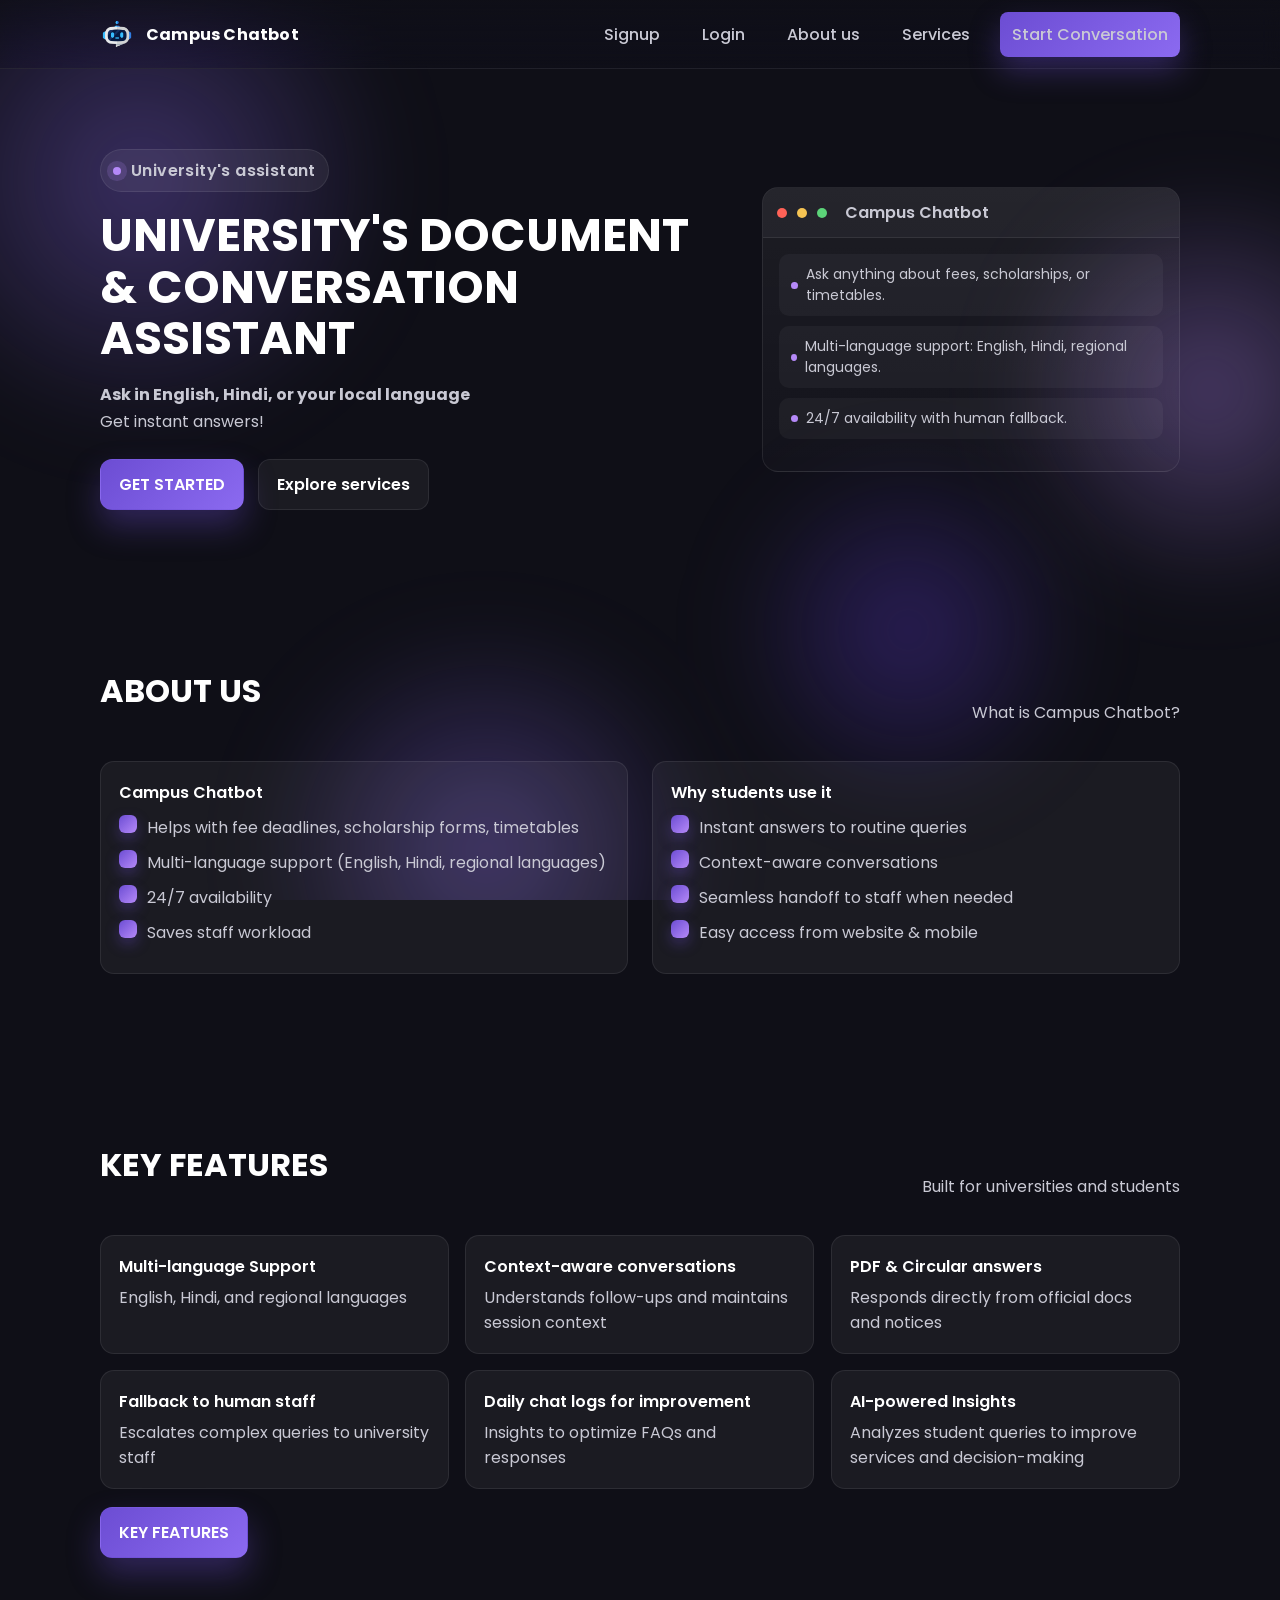
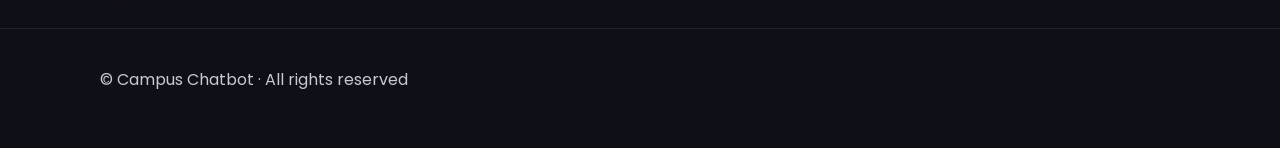
<file: Frontend/index.html>
<!DOCTYPE html>
<html lang="en">

<head>
  <meta charset="UTF-8" />
  <meta name="viewport" content="width=device-width, initial-scale=1.0" />
  <title>Campus Chatbot</title>
  <link rel="preconnect" href="https://fonts.googleapis.com">
  <link rel="preconnect" href="https://fonts.gstatic.com" crossorigin>
  <link href="https://fonts.googleapis.com/css2?family=Poppins:wght@400;500;600;700&display=swap" rel="stylesheet">
  <!-- External CSS -->
  <link rel="stylesheet" href="style.css">
</head>
<div class="bg-circles">
  <div class="circle c1"></div>
  <div class="circle c2"></div>
  <div class="circle c3"></div>
  <div class="circle c4"></div>
</div>

<header>
  <div class="container nav">
    <div class="brand">
      <div class="brand-badge">
        <img src="robot.png" alt="Campus Chatbot Logo">
      </div>
      <span>Campus Chatbot</span>
    </div>

    <div class="hamburger" id="hamburger">
      <span></span>
      <span></span>
      <span></span>
    </div>

    <nav class="nav-links" id="navLinks">
      <a href="signup.html">Signup</a>
      <a href="login.html">Login</a>
      <a href="#about">About us</a>
      <a href="services.html">Services</a>
      <a class="cta" href="login.html">Start Conversation</a>
    </nav>
  </div>
</header>

<section class="hero" id="home">
  <div class="container">
    <div class="hero-grid">
      <div>
        <span class="eyebrow"><span class="eyebrow-dot"></span> University's assistant</span>
        <h1>UNIVERSITY'S DOCUMENT &amp; CONVERSATION ASSISTANT</h1>
        <p><strong>Ask in English, Hindi, or your local language</strong><br />
          Get instant answers!</p>
        <div class="hero-actions">
          <a class="btn primary" href="chat.html">GET STARTED</a>
          <a class="btn" href="#services">Explore services</a>
        </div>
      </div>

      <div class="hero-card" aria-label="Demo panel">
        <div class="hero-card-header">
          <div class="traffic-dot red"></div>
          <div class="traffic-dot yellow"></div>
          <div class="traffic-dot green"></div>
          <span style="margin-left:8px;color:var(--muted);font-weight:600">Campus Chatbot</span>
        </div>
        <div class="card-body">
          <div class="card-line"><span class="dot"></span> Ask anything about fees, scholarships, or timetables.</div>
          <div class="card-line"><span class="dot"></span> Multi-language support: English, Hindi, regional languages.
          </div>
          <div class="card-line"><span class="dot"></span> 24/7 availability with human fallback.</div>
        </div>
      </div>
    </div>
  </div>
</section>

<section id="about">
  <div class="container">
    <div class="section-head">
      <h2 class="section-title">ABOUT US</h2>
      <p class="section-sub">What is Campus Chatbot?</p>
    </div>

    <div class="about-wrap">
      <div class="about-card">
        <h4>Campus Chatbot</h4>
        <ul class="about-list">
          <li><span class="check"></span> Helps with fee deadlines, scholarship forms, timetables</li>
          <li><span class="check"></span> Multi-language support (English, Hindi, regional languages)</li>
          <li><span class="check"></span> 24/7 availability</li>
          <li><span class="check"></span> Saves staff workload</li>
        </ul>
      </div>
      <div class="about-card">
        <h4>Why students use it</h4>
        <ul class="about-list">
          <li><span class="check"></span> Instant answers to routine queries</li>
          <li><span class="check"></span> Context-aware conversations</li>
          <li><span class="check"></span> Seamless handoff to staff when needed</li>
          <li><span class="check"></span> Easy access from website &amp; mobile</li>
        </ul>
      </div>
    </div>
  </div>
</section>

<section id="features">
  <div class="container">
    <div class="section-head">
      <h2 class="section-title">KEY FEATURES</h2>
      <p class="section-sub">Built for universities and students</p>
    </div>

    <div class="features-grid">
      <div class="feature">
        <h4>Multi-language Support</h4>
        <p>English, Hindi, and regional languages</p>
      </div>
      <div class="feature">
        <h4>Context-aware conversations</h4>
        <p>Understands follow-ups and maintains session context</p>
      </div>
      <div class="feature">
        <h4>PDF &amp; Circular answers</h4>
        <p>Responds directly from official docs and notices</p>
      </div>
      <div class="feature">
        <h4>Fallback to human staff</h4>
        <p>Escalates complex queries to university staff</p>
      </div>
      <div class="feature">
        <h4>Daily chat logs for improvement</h4>
        <p>Insights to optimize FAQs and responses</p>
      </div>
      <div class="feature">
        <h4>AI-powered Insights</h4>
        <p>Analyzes student queries to improve services and decision-making</p>
      </div>
    </div>

    <div class="section-actions">
      <a class="btn primary" href="#features">KEY FEATURES</a>
    </div>
  </div>
</section>
</div>

<footer id="contact">
  <div class="container">
    <p>&copy; Campus Chatbot · All rights reserved</p>
  </div>
</footer>
<script src="script.js"></script>
<script>
  document.body.classList.add('__enter-prep');

  // Run on first paint
  window.addEventListener('DOMContentLoaded', () => {
    // Pick common elements to stagger in (adjust selectors if you like)
    const els = document.querySelectorAll([
      '.nav .brand',
      '.nav-links a',
      '.hero .eyebrow',
      '.hero h1',
      '.hero p',
      '.hero-actions .btn',
      '.hero-card',
      '.about-card',
      '.feature',
      '.section-head',
      'footer'
    ].join(','));

    // Tag elements for animation + set subtle stagger
    els.forEach((el, i) => {
      el.setAttribute('data-enter', '');
      el.style.transitionDelay = (80 * i) + 'ms';
    });

    // Next frame: start transitions
    requestAnimationFrame(() => {
      document.body.classList.remove('__enter-prep');
      document.body.classList.add('__enter-ready');
    });
  });

  // Also re-run when coming back via bfcache (looks like a reload)
  window.addEventListener('pageshow', (e) => {
    if (e.persisted) {
      document.body.classList.remove('__enter-ready');
      void document.body.offsetWidth; // reflow to restart transitions
      document.body.classList.add('__enter-ready');
    }
  });
  // Mobile menu toggle
  const hamburger = document.getElementById('hamburger');
  const navLinks = document.getElementById('navLinks');

  hamburger.addEventListener('click', () => {
    hamburger.classList.toggle('active');
    navLinks.classList.toggle('active');
  });

  // Close menu when clicking a link
  navLinks.querySelectorAll('a').forEach(link => {
    link.addEventListener('click', () => {
      hamburger.classList.remove('active');
      navLinks.classList.remove('active');
    });
  });

  // Modal functionality
  const modal = document.getElementById('contactModal');
  const contactLinks = document.querySelectorAll('a[href="#contact"]');
  const closeBtn = document.querySelector('.close');

  contactLinks.forEach(link => {
    link.addEventListener('click', (e) => {
      e.preventDefault();
      modal.style.display = 'flex';
    });
  });

  closeBtn.addEventListener('click', () => {
    modal.style.display = 'none';
  });

  window.addEventListener('click', (e) => {
    if (e.target === modal) {
      modal.style.display = 'none';
    }
  });
</script>
</body>

</html>
</file>
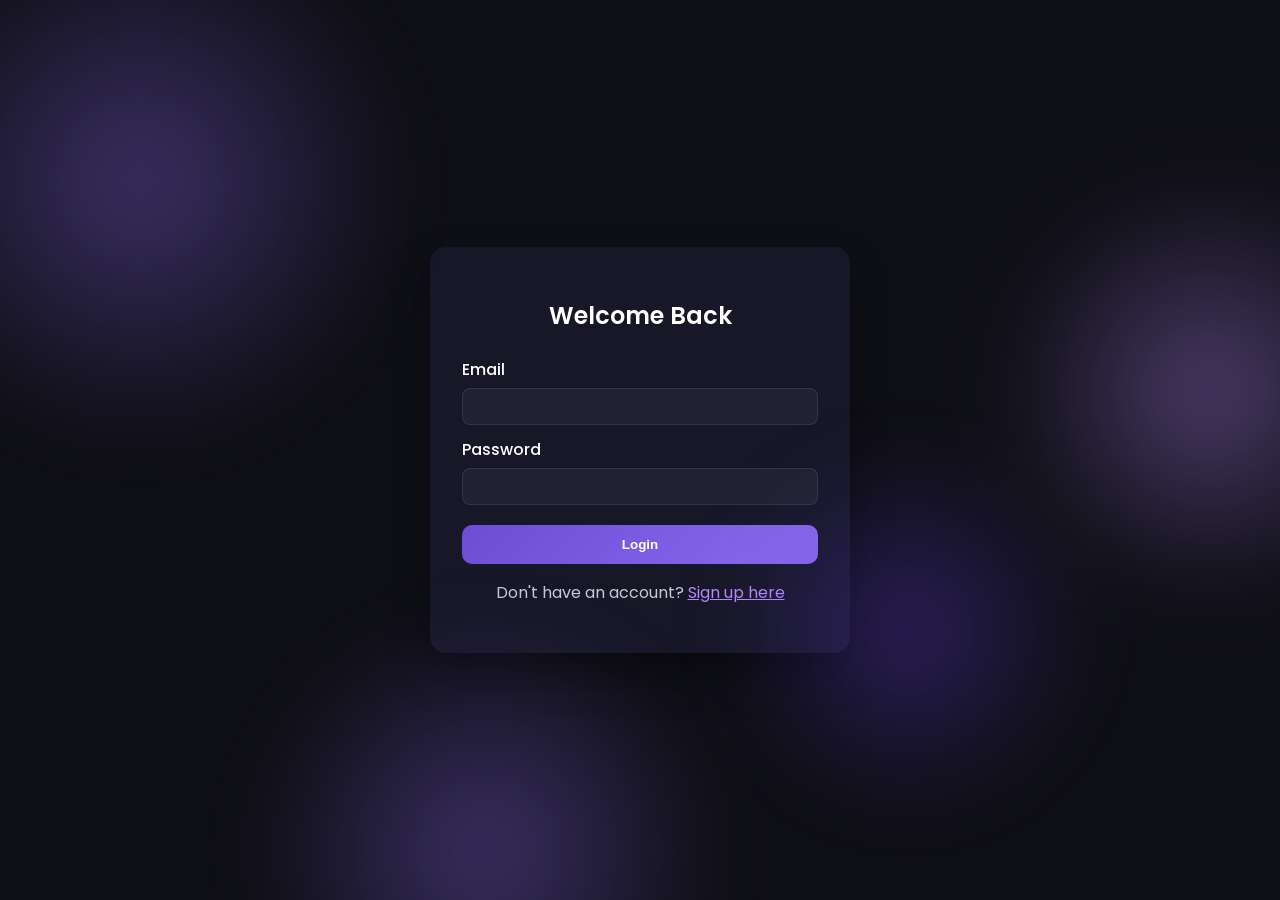
<file: Frontend/login.html>
<!DOCTYPE html>
<html lang="en">

<head>
  <meta charset="UTF-8" />
  <meta name="viewport" content="width=device-width, initial-scale=1.0" />
  <title>Login - Campus Chatbot</title>
  <link href="https://fonts.googleapis.com/css2?family=Poppins:wght@400;600&display=swap" rel="stylesheet">
  <link rel="stylesheet" href="style.css">
  <style>
    .auth-page {
      min-height: 100vh;
      display: flex;
      align-items: center;
      justify-content: center;
      background: var(--bg);
    }

    .auth-card {
      background: var(--card);
      padding: 32px;
      border-radius: 16px;
      max-width: 420px;
      width: 100%;
      box-shadow: 0 20px 40px rgba(0, 0, 0, 0.4);
    }

    .auth-card h2 {
      margin-bottom: 24px;
      font-weight: 600;
      font-size: 24px;
      text-align: center;
    }

    .auth-card label {
      display: block;
      margin: 12px 0 6px;
      font-weight: 500;
    }

    .auth-card input {
      width: 100%;
      padding: 10px;
      border-radius: 8px;
      border: 1px solid var(--border);
      background: rgba(255, 255, 255, 0.05);
      color: var(--text);
    }

    .auth-card button {
      margin-top: 20px;
      width: 100%;
      padding: 12px;
      border-radius: 10px;
      font-weight: 600;
      background: linear-gradient(135deg, var(--primary), var(--primary-2));
      color: white;
      border: none;
      cursor: pointer;
      transition: transform 0.3s ease, box-shadow 0.3s ease;
    }

    .auth-card button:hover {
      transform: scale(1.05);
      box-shadow: 0 14px 30px rgba(108, 77, 211, 0.5);
    }

    .auth-card p {
      margin-top: 16px;
      text-align: center;
      color: var(--muted);
    }

    .auth-card a {
      color: var(--accent);
      text-decoration: underline;
    }
  </style>
</head>

<body>
  <div class="bg-circles">
    <div class="circle c1"></div>
    <div class="circle c2"></div>
    <div class="circle c3"></div>
    <div class="circle c4"></div>
  </div>
  <div class="auth-page">
    <div class="auth-card">
      <h2>Welcome Back</h2>
      <form id="loginForm">
        <label for="email">Email</label>
        <input type="email" id="email" required>

        <label for="password">Password</label>
        <input type="password" id="password" required>

        <button type="submit">Login</button>
      </form>
      <p>Don't have an account? <a href="signup.html">Sign up here</a></p>
    </div>
  </div>

  <script>
    document.getElementById('loginForm').addEventListener('submit', async (e) => {
      e.preventDefault();
      const email = document.getElementById('email').value;
      const password = document.getElementById('password').value;

      try {
        const res = await fetch('/api/auth/login', {
          method: 'POST',
          headers: { 'Content-Type': 'application/json' },
          body: JSON.stringify({ email, password })
        });
        const data = await res.json();
        if (res.ok) {
          alert('Login successful!');
          // Role-based redirection
          if (data.role === 'admin') {
            window.location.href = '/admin.html';
          } else {
            window.location.href = '/chat.html';
          }
        } else {
          alert(data.detail || 'Login failed');
        }
      } catch (err) {
        alert('Error: Could not connect to server');
      }
    });
  </script>
</body>

</html>
</file>
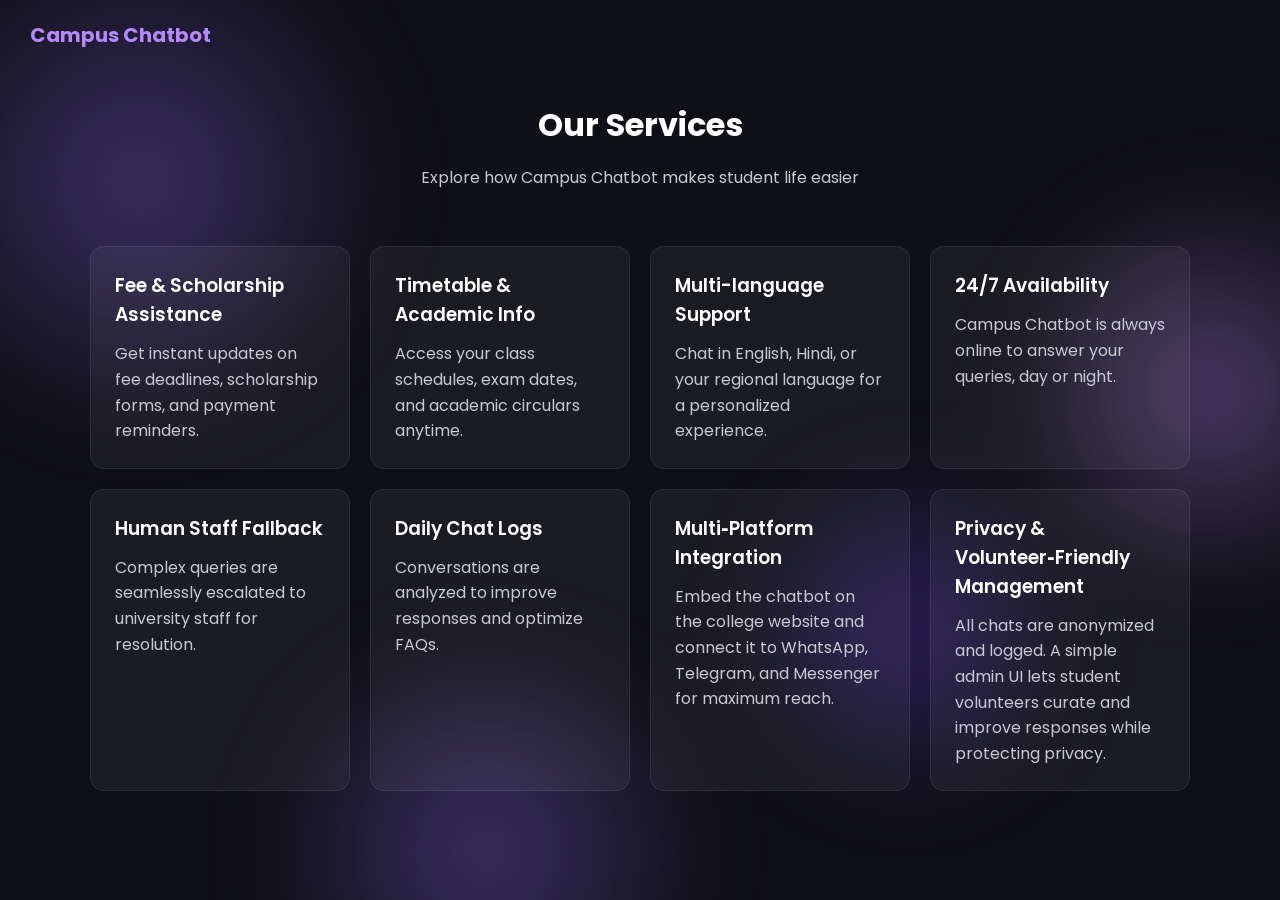
<file: Frontend/services.html>
<!DOCTYPE html>
<html lang="en">
<head>
  <meta charset="UTF-8" />
  <meta name="viewport" content="width=device-width, initial-scale=1.0"/>
  <title>Services - Campus Chatbot</title>
  <link href="https://fonts.googleapis.com/css2?family=Poppins:wght@400;600&display=swap" rel="stylesheet">
  <link rel="stylesheet" href="style.css">
  <style>
.chatbot-name {
  position: absolute;
  top: 20px;
  left: 30px;   
  font-weight: 700;
  font-size: 20px;
  color: var(--accent);
  text-decoration: none;
  z-index: 100; 
  transition: color 0.3s ease, transform 0.3s ease;
}

.chatbot-name:hover {
  color: var(--primary-2);
  transform: scale(1.05);
}
    .services-page {
      position: relative;
      z-index: 2;
      min-height: 100vh;
      display: flex;
      flex-direction: column;
      align-items: center;
      justify-content: flex-start;
      padding: 80px 20px;
    }
    .services-header {
      text-align: center;
      margin-bottom: 40px;
    }
    .services-header h1 {
      font-size: 32px;
      font-weight: 700;
      margin-bottom: 10px;
    }
    .services-header p {
      color: var(--muted);
      font-size: 16px;
    }
    .services-grid {
      display: grid;
      grid-template-columns: repeat(auto-fit, minmax(260px, 1fr));
      gap: 20px;
      width: 100%;
      max-width: 1100px;
    }
    .service-card {
      background: rgba(255,255,255,0.05);
      border: 1px solid var(--border);
      border-radius: 14px;
      padding: 24px;
      transition: transform 0.3s ease, box-shadow 0.3s ease;
    }
    .service-card:hover {
      transform: translateY(-6px);
      box-shadow: 0 14px 30px rgba(108,77,211,0.35);
    }
    .service-card h3 {
      margin: 0 0 12px;
      font-weight: 600;
    }
    .service-card p {
      margin: 0;
      color: var(--muted);
      line-height: 1.6;
    }
  </style>
</head>
<body>
  <!-- Background circles -->
  <div class="bg-circles">
    <div class="circle c1"></div>
    <div class="circle c2"></div>
    <div class="circle c3"></div>
    <div class="circle c4"></div>
  </div>
  <!-- Top-right chatbot name -->
<a href="index.html" class="chatbot-name">Campus Chatbot</a>
  <div class="services-page">
    <div class="services-header">
      <h1>Our Services</h1>
      <p>Explore how Campus Chatbot makes student life easier</p>
    </div>

    <div class="services-grid">
  <div class="service-card">
    <h3>Fee & Scholarship Assistance</h3>
    <p>Get instant updates on fee deadlines, scholarship forms, and payment reminders.</p>
  </div>
  <div class="service-card">
    <h3>Timetable & Academic Info</h3>
    <p>Access your class schedules, exam dates, and academic circulars anytime.</p>
  </div>
  <div class="service-card">
    <h3>Multi-language Support</h3>
    <p>Chat in English, Hindi, or your regional language for a personalized experience.</p>
  </div>
  <div class="service-card">
    <h3>24/7 Availability</h3>
    <p>Campus Chatbot is always online to answer your queries, day or night.</p>
  </div>
  <div class="service-card">
    <h3>Human Staff Fallback</h3>
    <p>Complex queries are seamlessly escalated to university staff for resolution.</p>
  </div>
  <div class="service-card">
    <h3>Daily Chat Logs</h3>
    <p>Conversations are analyzed to improve responses and optimize FAQs.</p>
  </div>
  <!-- New Service 1 -->
  <div class="service-card">
    <h3>Multi‑Platform Integration</h3>
    <p>Embed the chatbot on the college website and connect it to WhatsApp, Telegram, and Messenger for maximum reach.</p>
  </div>
  <!-- New Service 2 -->
  <div class="service-card">
    <h3>Privacy & Volunteer‑Friendly Management</h3>
    <p>All chats are anonymized and logged. A simple admin UI lets student volunteers curate and improve responses while protecting privacy.</p>
  </div>
</div>
  </div>
</body>
</html>
</file>
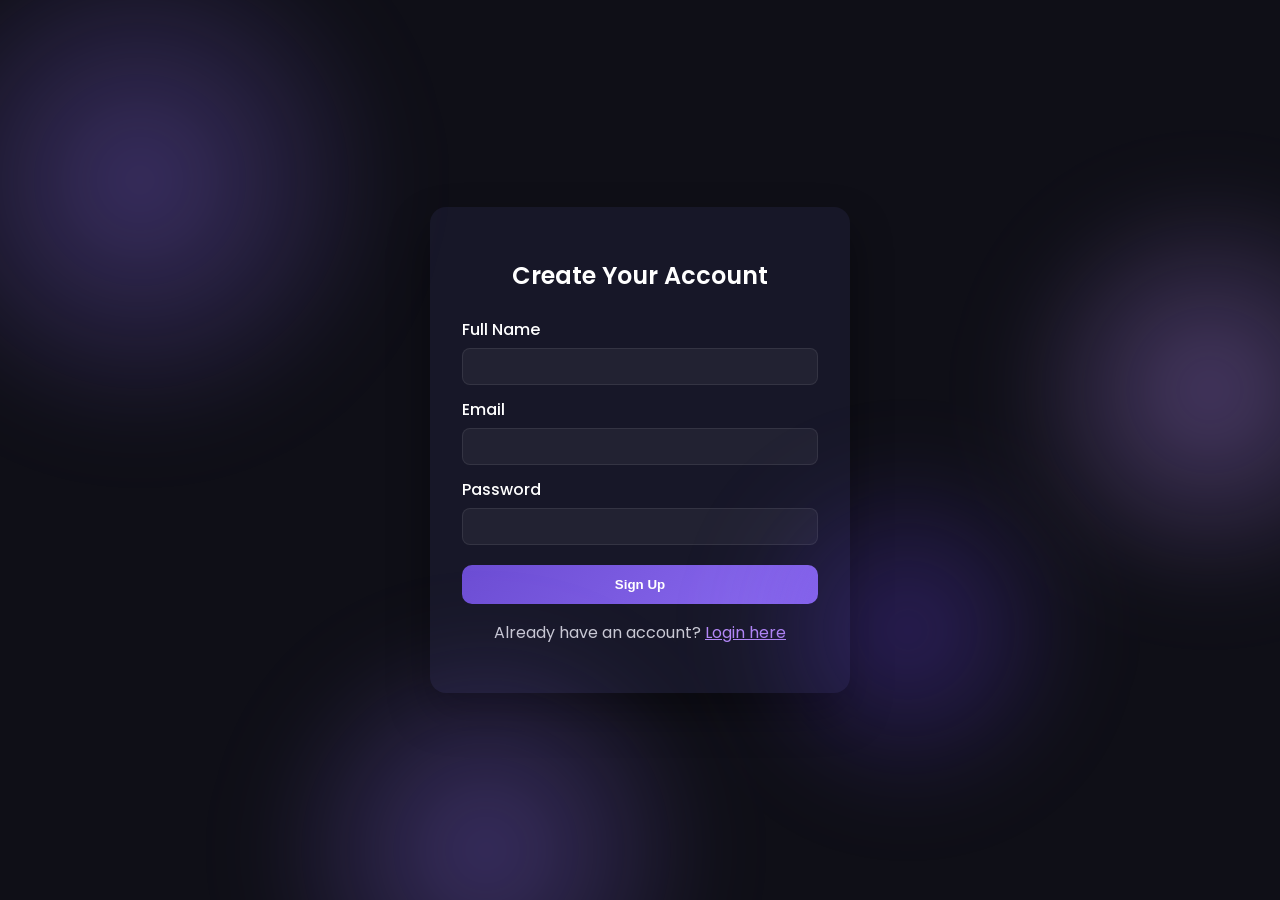
<file: Frontend/signup.html>
<!DOCTYPE html>
<html lang="en">

<head>
  <meta charset="UTF-8" />
  <meta name="viewport" content="width=device-width, initial-scale=1.0" />
  <title>Signup - Campus Chatbot</title>
  <link href="https://fonts.googleapis.com/css2?family=Poppins:wght@400;600&display=swap" rel="stylesheet">
  <link rel="stylesheet" href="style.css">
  <style>
    .auth-page {
      min-height: 100vh;
      display: flex;
      align-items: center;
      justify-content: center;
      background: var(--bg);
    }

    .auth-card {
      background: var(--card);
      padding: 32px;
      border-radius: 16px;
      max-width: 420px;
      width: 100%;
      box-shadow: 0 20px 40px rgba(0, 0, 0, 0.4);
    }

    .auth-card h2 {
      margin-bottom: 24px;
      font-weight: 600;
      font-size: 24px;
      text-align: center;
    }

    .auth-card label {
      display: block;
      margin: 12px 0 6px;
      font-weight: 500;
    }

    .auth-card input {
      width: 100%;
      padding: 10px;
      border-radius: 8px;
      border: 1px solid var(--border);
      background: rgba(255, 255, 255, 0.05);
      color: var(--text);
    }

    .auth-card button {
      margin-top: 20px;
      width: 100%;
      padding: 12px;
      border-radius: 10px;
      font-weight: 600;
      background: linear-gradient(135deg, var(--primary), var(--primary-2));
      color: white;
      border: none;
      cursor: pointer;
      transition: transform 0.3s ease, box-shadow 0.3s ease;
    }

    .auth-card button:hover {
      transform: scale(1.05);
      box-shadow: 0 14px 30px rgba(108, 77, 211, 0.5);
    }

    .auth-card p {
      margin-top: 16px;
      text-align: center;
      color: var(--muted);
    }

    .auth-card a {
      color: var(--accent);
      text-decoration: underline;
    }
  </style>
</head>

<body>
  <div class="bg-circles">
    <div class="circle c1"></div>
    <div class="circle c2"></div>
    <div class="circle c3"></div>
    <div class="circle c4"></div>
  </div>
  <div class="auth-page">
    <div class="auth-card">
      <h2>Create Your Account</h2>
      <form id="signupForm">
        <label for="name">Full Name</label>
        <input type="text" id="name" required>

        <label for="email">Email</label>
        <input type="email" id="email" required>

        <label for="password">Password</label>
        <input type="password" id="password" required>

        <button type="submit">Sign Up</button>
      </form>
      <p>Already have an account? <a href="login.html">Login here</a></p>
    </div>
  </div>


  <script>
    document.getElementById('signupForm').addEventListener('submit', async (e) => {
      e.preventDefault();
      const name = document.getElementById('name').value;
      const email = document.getElementById('email').value;
      const password = document.getElementById('password').value;

      try {
        const res = await fetch('/api/auth/signup', {
          method: 'POST',
          headers: { 'Content-Type': 'application/json' },
          body: JSON.stringify({ name, email, password })
        });
        const data = await res.json();
        if (res.ok) {
          alert('Signup successful! Please login.');
          window.location.href = 'login.html';
        } else {
          alert(data.detail || 'Signup failed');
        }
      } catch (err) {
        alert('Error: Could not connect to server');
      }
    });
  </script>
</body>

</html>
</file>
<file: Frontend/style.css>
:root {
     --bg: #0f0f17;
     --text: #ffffff;
     --muted: #c9c9d4;
     --primary: #6C4DD3;
     --primary-2: #8B6AF0;
     --accent: #B589F8;
     --card: #171728;
     --border: rgba(255, 255, 255, 0.08);
   }

   * {
     box-sizing: border-box
   }

   html,
   body {
     margin: 0;
     padding: 0;
     background: var(--bg);
     color: var(--text);
     font-family: 'Poppins', system-ui, -apple-system, Segoe UI, Roboto, Arial, sans-serif;
   }

   a {
     color: inherit;
     text-decoration: none
   }

   img {
     max-width: 100%;
     display: block
   }

   .container {
     width: 100%;
     max-width: 1120px;
     margin: 0 auto;
     padding: 0 20px;
     position: relative;
     z-index: 2;
   }

   .bg-circles {
     position: fixed;
     inset: 0;
     z-index: 0;
     pointer-events: none;
     overflow: hidden;
   }

   .circle {
     position: absolute;
     border-radius: 50%;
     filter: blur(32px);
     opacity: 0.35;
     background: radial-gradient(closest-side, var(--primary-2), transparent);
     mix-blend-mode: screen;
     animation: float 16s ease-in-out infinite alternate;
   }

   .circle.c1 {
     width: 520px;
     height: 520px;
     left: -120px;
     top: -80px;
   }

   .circle.c2 {
     width: 420px;
     height: 420px;
     right: -140px;
     top: 20vh;
     background: radial-gradient(closest-side, var(--accent), transparent);
   }

   .circle.c3 {
     width: 460px;
     height: 460px;
     left: 20vw;
     bottom: -180px;
   }

   .circle.c4 {
     width: 360px;
     height: 360px;
     right: 15vw;
     bottom: 10vh;
     background: radial-gradient(closest-side, #5c39d0, transparent);
   }

   @keyframes float {
     0% {
       transform: translate3d(0, 0, 0) scale(1)
     }

     100% {
       transform: translate3d(10px, -16px, 0) scale(1.05)
     }
   }

   header {
     position: sticky;
     top: 0;
     z-index: 10;
     backdrop-filter: saturate(140%) blur(10px);
     background: linear-gradient(to bottom, rgba(15, 15, 23, 0.65), rgba(15, 15, 23, 0.25));
     border-bottom: 1px solid var(--border);
   }

   .nav {
     display: flex;
     align-items: center;
     justify-content: space-between;
     height: 68px;
   }

   .brand {
     display: flex;
     align-items: center;
     gap: 12px;
     font-weight: 700;
     letter-spacing: 0.2px;
   }

   .brand-badge {
     width: 34px;
     height: 34px;
     border-radius: 9px;
   }

   .nav-links {
     display: flex;
     align-items: center;
     gap: 18px;
     flex-wrap: wrap;
   }

   .nav-links a {
     padding: 10px 12px;
     color: var(--muted);
     font-weight: 500;
     border-radius: 8px;
     transition: color .2s ease, background .2s ease;
   }

   .nav-links a:hover {
     color: var(--text);
     background: rgba(255, 255, 255, 0.04)
   }

   .cta {
     padding: 10px 16px;
     border-radius: 10px;
     font-weight: 600;
     background: linear-gradient(135deg, var(--primary), var(--primary-2));
     box-shadow: 0 14px 30px rgba(108, 77, 211, 0.35);
   }

   /* Hamburger Menu */
   .hamburger {
     display: none;
     flex-direction: column;
     cursor: pointer;
     gap: 5px;
     z-index: 20;
   }

   .hamburger span {
     width: 25px;
     height: 3px;
     background: var(--text);
     border-radius: 3px;
     transition: all 0.3s ease;
   }

   .hamburger.active span:nth-child(1) {
     transform: rotate(45deg) translate(8px, 8px);
   }

   .hamburger.active span:nth-child(2) {
     opacity: 0;
   }

   .hamburger.active span:nth-child(3) {
     transform: rotate(-45deg) translate(7px, -7px);
   }

   .hero {
     position: relative;
     padding: 80px 0 60px;
   }

   .hero-grid {
     display: grid;
     grid-template-columns: 1.2fr 0.8fr;
     gap: 36px;
     align-items: center;
   }

   .eyebrow {
     display: inline-flex;
     align-items: center;
     gap: 10px;
     color: var(--muted);
     font-weight: 600;
     letter-spacing: 0.4px;
     background: rgba(255, 255, 255, 0.06);
     border: 1px solid var(--border);
     padding: 8px 12px;
     border-radius: 999px;
   }

   .eyebrow-dot {
     width: 8px;
     height: 8px;
     border-radius: 50%;
     background: var(--accent);
     box-shadow: 0 0 0 6px rgba(181, 137, 248, 0.18);
   }

   .hero h1 {
     margin: 18px 0 14px;
     line-height: 1.12;
     font-size: clamp(28px, 5vw, 46px);
     font-weight: 700;
   }

   .hero p {
     color: var(--muted);
     font-size: 16px;
     line-height: 1.7;
   }

   .hero-actions {
     display: flex;
     align-items: center;
     gap: 14px;
     margin-top: 24px;
   }

   .btn {
     display: inline-flex;
     align-items: center;
     gap: 10px;
     padding: 12px 18px;
     border-radius: 12px;
     font-weight: 600;
     border: 1px solid var(--border);
     background: rgba(255, 255, 255, 0.05);
     transition: transform 0.3s ease, box-shadow 0.3s ease, background 0.3s ease;
   }

   .btn.primary {
     background: linear-gradient(135deg, var(--primary), var(--primary-2));
     border-color: transparent;
     box-shadow: 0 16px 32px rgba(108, 77, 211, 0.35);
   }

   .btn:hover {
     transform: scale(1.05);
     background: rgba(255, 255, 255, 0.08);
     box-shadow: 0 8px 20px rgba(255, 255, 255, 0.1);
   }

   .btn.primary:hover {
     transform: scale(1.06);
     background: linear-gradient(135deg, var(--primary-2), var(--accent));
     box-shadow: 0 20px 40px rgba(108, 77, 211, 0.55);
   }

   .hero-card {
     border: 1px solid var(--border);
     border-radius: 16px;
     overflow: hidden;
     background: linear-gradient(180deg, rgba(255, 255, 255, 0.06), rgba(255, 255, 255, 0.02));
   }

   .hero-card-header {
     display: flex;
     align-items: center;
     gap: 10px;
     padding: 12px 14px;
     border-bottom: 1px solid var(--border);
     background: rgba(255, 255, 255, 0.04);
   }

   .traffic-dot {
     width: 10px;
     height: 10px;
     border-radius: 999px;
   }

   .traffic-dot.red {
     background: #ff6257
   }

   .traffic-dot.yellow {
     background: #f6c453
   }

   .traffic-dot.green {
     background: #5cd479
   }

   .card-body {
     padding: 16px 16px 22px
   }

   .card-line {
     display: flex;
     align-items: center;
     gap: 8px;
     padding: 10px 12px;
     border-radius: 10px;
     background: rgba(255, 255, 255, 0.04);
     color: var(--muted);
     margin-bottom: 10px;
     font-size: 14px;
   }

   .card-line .dot {
     width: 7px;
     height: 7px;
     border-radius: 50%;
     background: var(--accent)
   }

   section {
     padding: 70px 0
   }

   .section-head {
     display: flex;
     align-items: flex-end;
     justify-content: space-between;
     gap: 20px;
     margin-bottom: 20px;
   }

   .section-title {
     font-size: clamp(24px, 4vw, 32px);
     font-weight: 700;
   }

   .section-sub {
     color: var(--muted)
   }

   .about-wrap {
     display: grid;
     grid-template-columns: 1fr 1fr;
     gap: 24px;
   }

   .about-card {
     background: rgba(255, 255, 255, 0.05);
     border: 1px solid var(--border);
     border-radius: 14px;
     padding: 18px;
   }

   .about-card h4 {
     margin: 0 0 6px;
     font-weight: 600
   }

   .about-list {
     list-style: none;
     margin: 10px 0 0;
     padding: 0
   }

   .about-list li {
     display: flex;
     align-items: flex-start;
     gap: 10px;
     color: var(--muted);
     margin-bottom: 10px;
   }

   .check {
     width: 18px;
     height: 18px;
     border-radius: 6px;
     background: linear-gradient(135deg, var(--primary), var(--accent));
     box-shadow: 0 6px 14px rgba(108, 77, 211, 0.35);
   }

   .features-grid {
     display: grid;
     grid-template-columns: repeat(3, 1fr);
     gap: 16px;
   }

   .feature {
     background: rgba(255, 255, 255, 0.05);
     border: 1px solid var(--border);
     border-radius: 14px;
     padding: 18px;
   }

   .feature h4 {
     margin: 0 0 6px;
     font-weight: 600
   }

   .feature p {
     margin: 0;
     color: var(--muted)
   }

   .section-actions {
     margin-top: 18px;
     display: flex;
     gap: 12px;
     flex-wrap: wrap;
   }

   .modal {
     display: none;
     position: fixed;
     z-index: 1000;
     left: 0;
     top: 0;
     width: 100%;
     height: 100%;
     background: rgba(0, 0, 0, 0.6);
     backdrop-filter: blur(4px);
     justify-content: center;
     align-items: center;
   }

   .modal-content {
     background: var(--card);
     padding: 24px;
     border-radius: 12px;
     width: 90%;
     max-width: 480px;
     box-shadow: 0 20px 40px rgba(0, 0, 0, 0.4);
     position: relative;
     animation: fadeIn 0.3s ease;
   }

   .modal-content h2 {
     margin-top: 0;
     margin-bottom: 16px;
   }

   .modal-content label {
     display: block;
     margin: 10px 0 4px;
     font-weight: 500;
   }

   .modal-content input,
   .modal-content textarea {
     width: 100%;
     padding: 10px;
     border-radius: 8px;
     border: 1px solid var(--border);
     background: rgba(255, 255, 255, 0.05);
     color: var(--text);
     margin-bottom: 12px;
   }

   .close {
     position: absolute;
     top: 12px;
     right: 16px;
     font-size: 24px;
     cursor: pointer;
     color: var(--muted);
   }

   @keyframes fadeIn {
     from {
       opacity: 0;
       transform: translateY(-20px);
     }

     to {
       opacity: 1;
       transform: translateY(0);
     }
   }

   footer {
     border-top: 1px solid var(--border);
     padding: 22px 0 40px;
     color: var(--muted);
   }

   @media (max-width: 980px) {
     .hero-grid {
       grid-template-columns: 1fr;
     }
   }

   @media (max-width: 820px) {
     .about-wrap {
       grid-template-columns: 1fr;
     }

     .features-grid {
       grid-template-columns: 1fr 1fr;
     }
   }

   @media (max-width: 560px) {
     .hamburger {
       display: flex;
     }

     .nav-links {
       position: fixed;
       top: 68px;
       left: 0;
       width: 100%;
       height: calc(100vh - 68px);
       background: rgba(15, 15, 23, 0.98);
       backdrop-filter: blur(20px);
       flex-direction: column;
       align-items: flex-start;
       padding: 24px;
       border-top: 1px solid var(--border);
       transform: translateY(-100%);
       opacity: 0;
       transition: transform 0.3s ease, opacity 0.3s ease;
       box-shadow: 0 4px 20px rgba(0, 0, 0, 0.3);
     }

     .nav-links.active {
       transform: translateY(0);
       opacity: 1;
     }

     .nav-links a {
       width: 100%;
       padding: 14px 16px;
       border-bottom: 1px solid var(--border);
     }

     .features-grid {
       grid-template-columns: 1fr;
     }

     .hero {
       padding: 56px 0 40px
     }

     section {
       padding: 56px 0
     }
   }

   /* Respect users who prefer reduced motion */
   @media (prefers-reduced-motion: no-preference) {

     /* Page fade-in */
     body.__enter-prep {
       opacity: 0;
     }

     body.__enter-ready {
       opacity: 1;
       transition: opacity 600ms cubic-bezier(.22, .61, .36, 1);
     }

     /* Element stagger */
     [data-enter] {
       opacity: 0;
       transform: translateY(10px);
       transition:
         opacity 600ms cubic-bezier(.22, .61, .36, 1),
         transform 600ms cubic-bezier(.22, .61, .36, 1);
       will-change: opacity, transform;
     }

     body.__enter-ready [data-enter] {
       opacity: 1;
       transform: none;
     }
   }
</file>
